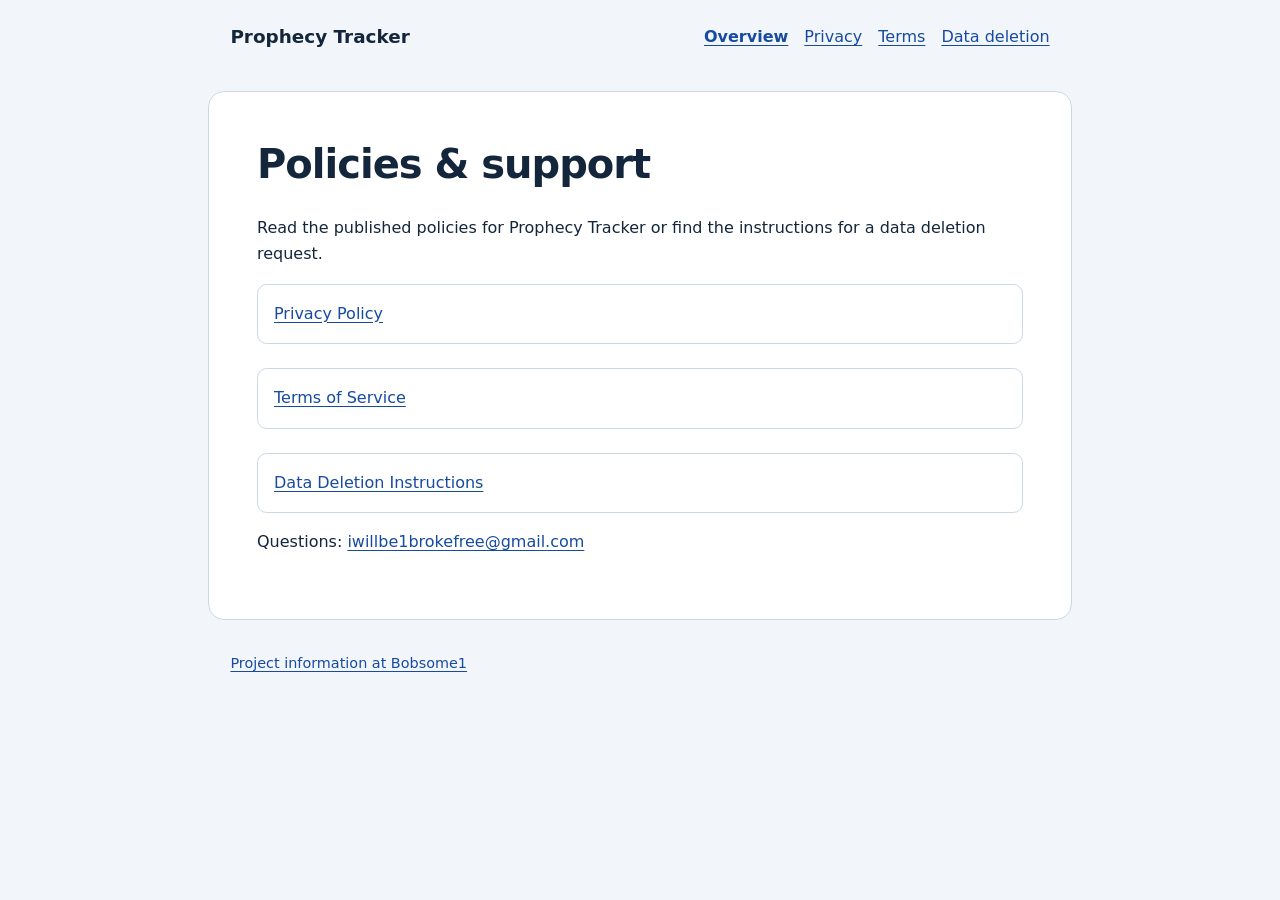
<file: index.html>
<!doctype html>
<html lang="en">
<head>
<meta charset="utf-8">
<meta name="viewport" content="width=device-width,initial-scale=1">
<title>Policies and support | Prophecy Tracker</title>
<meta name="description" content="Prophecy Tracker policy and support information.">
<link rel="stylesheet" href="style.css">
</head>
<body>
<a class="skip" href="#content">Skip to content</a>
<header><a class="brand" href="index.html">Prophecy Tracker</a><nav aria-label="Policy pages"><a href="index.html" aria-current="page">Overview</a><a href="privacy.html">Privacy</a><a href="terms.html">Terms</a><a href="data-deletion.html">Data deletion</a></nav></header>
<main id="content"><h1>Policies &amp; support</h1>
<p>Read the published policies for Prophecy Tracker or find the instructions for a data deletion request.</p>
<ul class="cards">
<li><a href="privacy.html">Privacy Policy</a></li>
<li><a href="terms.html">Terms of Service</a></li>
<li><a href="data-deletion.html">Data Deletion Instructions</a></li>
</ul>
<p>Questions: <a href="mailto:iwillbe1brokefree@gmail.com">iwillbe1brokefree@gmail.com</a></p></main>
<footer><a href="https://bobsome1.com">Project information at Bobsome1</a></footer>
</body>
</html>
</file>
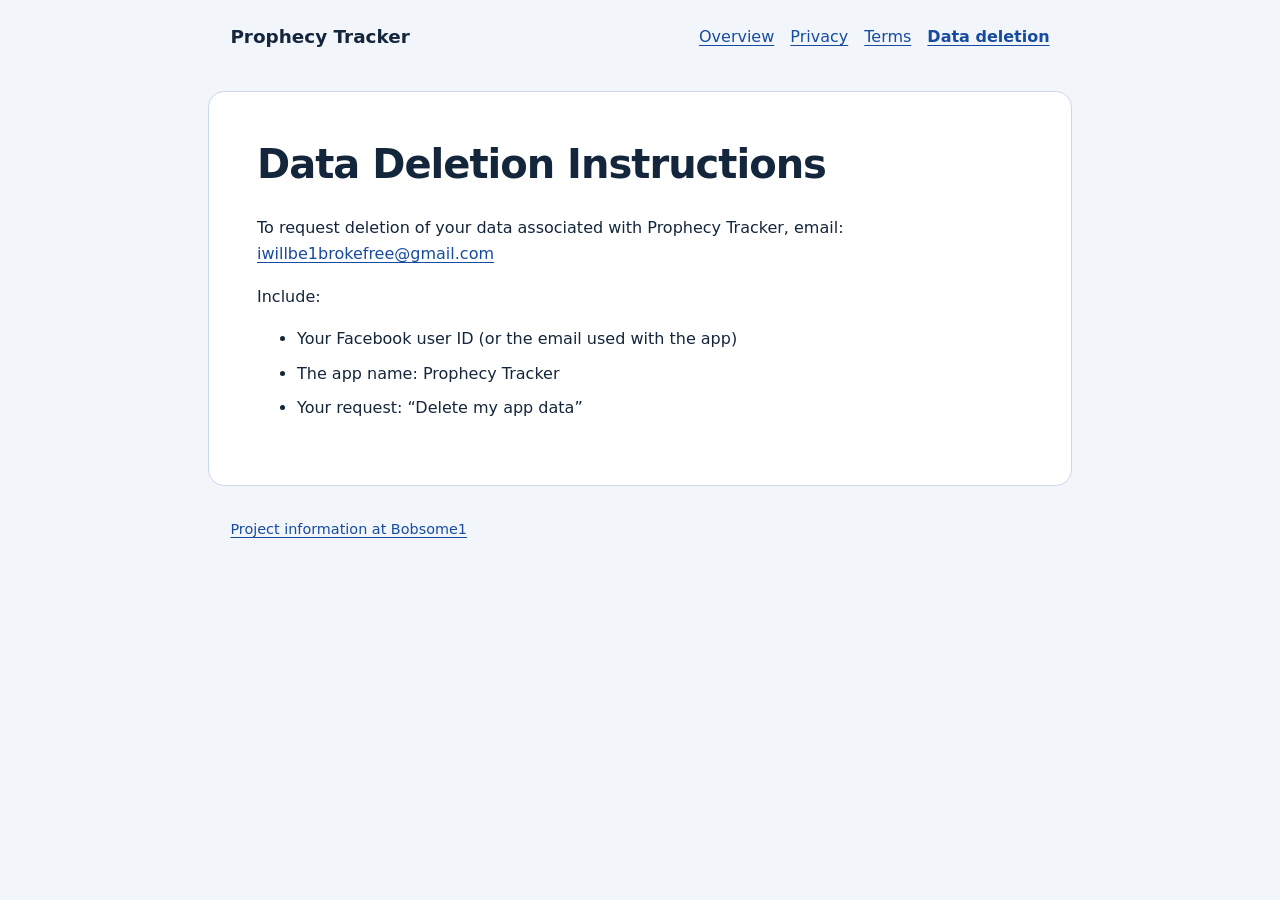
<file: data-deletion.html>
<!doctype html>
<html lang="en">
<head>
<meta charset="utf-8">
<meta name="viewport" content="width=device-width,initial-scale=1">
<title>Data Deletion Instructions | Prophecy Tracker</title>
<meta name="description" content="Prophecy Tracker policy and support information.">
<link rel="stylesheet" href="style.css">
</head>
<body>
<a class="skip" href="#content">Skip to content</a>
<header><a class="brand" href="index.html">Prophecy Tracker</a><nav aria-label="Policy pages"><a href="index.html">Overview</a><a href="privacy.html">Privacy</a><a href="terms.html">Terms</a><a href="data-deletion.html" aria-current="page">Data deletion</a></nav></header>
<main id="content"><h1>Data Deletion Instructions</h1>
<p>To request deletion of your data associated with Prophecy Tracker, email: <a href="mailto:iwillbe1brokefree@gmail.com">iwillbe1brokefree@gmail.com</a></p>
<p>Include:</p>
<ul>
  <li>Your Facebook user ID (or the email used with the app)</li>
  <li>The app name: Prophecy Tracker</li>
  <li>Your request: “Delete my app data”</li>
</ul></main>
<footer><a href="https://bobsome1.com">Project information at Bobsome1</a></footer>
</body>
</html>
</file>
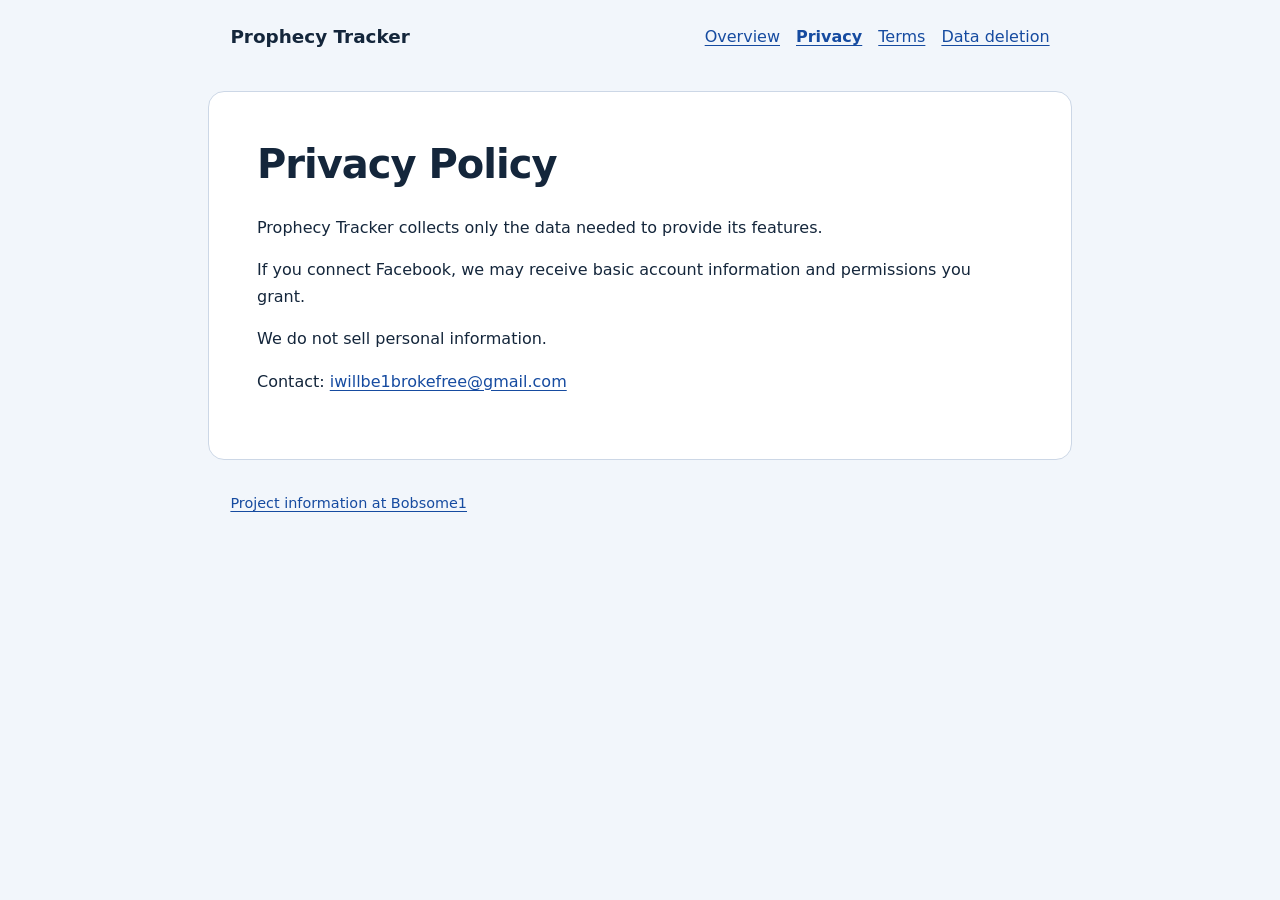
<file: privacy.html>
<!doctype html>
<html lang="en">
<head>
<meta charset="utf-8">
<meta name="viewport" content="width=device-width,initial-scale=1">
<title>Privacy Policy | Prophecy Tracker</title>
<meta name="description" content="Prophecy Tracker policy and support information.">
<link rel="stylesheet" href="style.css">
</head>
<body>
<a class="skip" href="#content">Skip to content</a>
<header><a class="brand" href="index.html">Prophecy Tracker</a><nav aria-label="Policy pages"><a href="index.html">Overview</a><a href="privacy.html" aria-current="page">Privacy</a><a href="terms.html">Terms</a><a href="data-deletion.html">Data deletion</a></nav></header>
<main id="content"><h1>Privacy Policy</h1>
<p>Prophecy Tracker collects only the data needed to provide its features.</p>
<p>If you connect Facebook, we may receive basic account information and permissions you grant.</p>
<p>We do not sell personal information.</p>
<p>Contact: <a href="mailto:iwillbe1brokefree@gmail.com">iwillbe1brokefree@gmail.com</a></p></main>
<footer><a href="https://bobsome1.com">Project information at Bobsome1</a></footer>
</body>
</html>
</file>
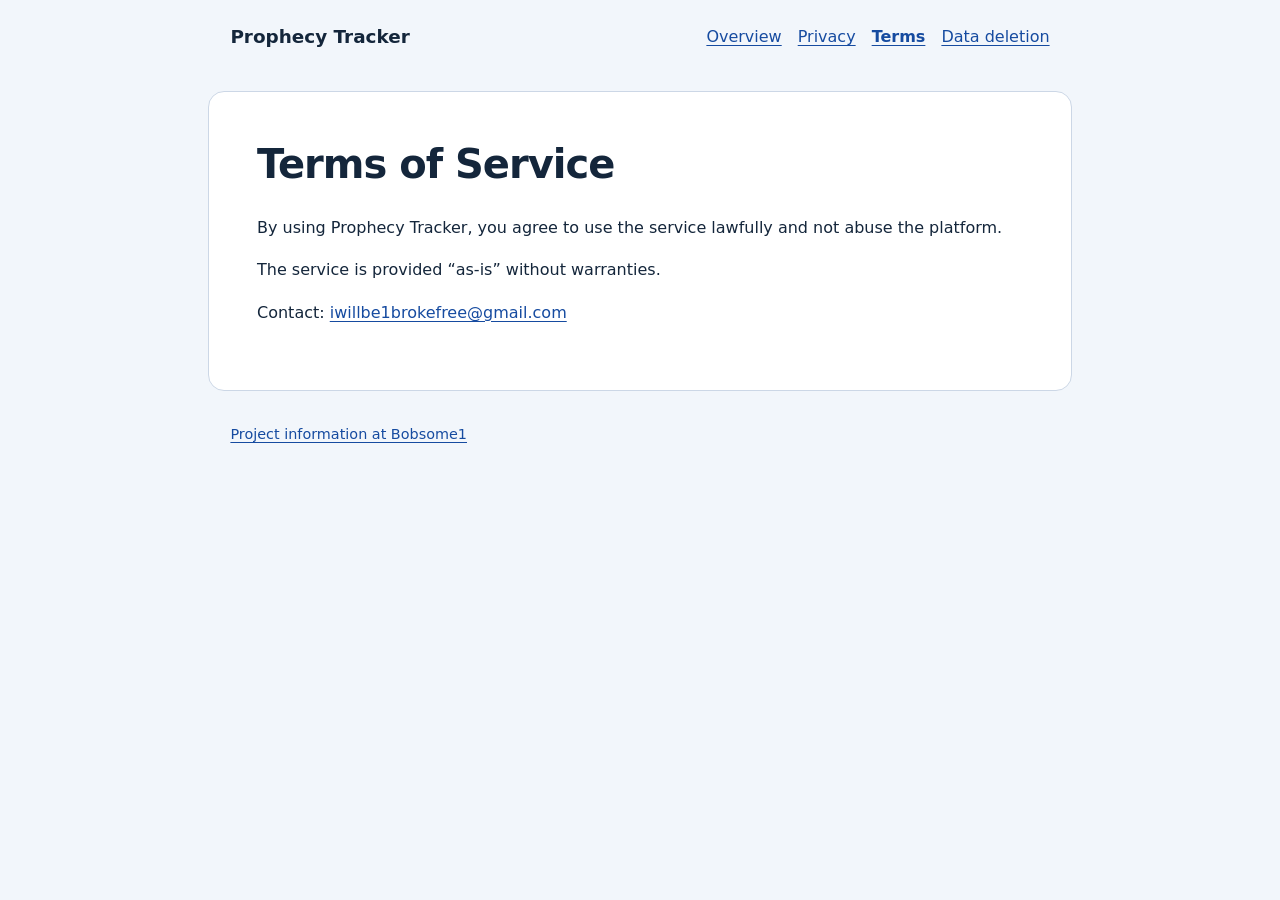
<file: terms.html>
<!doctype html>
<html lang="en">
<head>
<meta charset="utf-8">
<meta name="viewport" content="width=device-width,initial-scale=1">
<title>Terms of Service | Prophecy Tracker</title>
<meta name="description" content="Prophecy Tracker policy and support information.">
<link rel="stylesheet" href="style.css">
</head>
<body>
<a class="skip" href="#content">Skip to content</a>
<header><a class="brand" href="index.html">Prophecy Tracker</a><nav aria-label="Policy pages"><a href="index.html">Overview</a><a href="privacy.html">Privacy</a><a href="terms.html" aria-current="page">Terms</a><a href="data-deletion.html">Data deletion</a></nav></header>
<main id="content"><h1>Terms of Service</h1>
<p>By using Prophecy Tracker, you agree to use the service lawfully and not abuse the platform.</p>
<p>The service is provided “as-is” without warranties.</p>
<p>Contact: <a href="mailto:iwillbe1brokefree@gmail.com">iwillbe1brokefree@gmail.com</a></p></main>
<footer><a href="https://bobsome1.com">Project information at Bobsome1</a></footer>
</body>
</html>
</file>
<file: style.css>
*{box-sizing:border-box}html{font-family:system-ui,-apple-system,BlinkMacSystemFont,"Segoe UI",sans-serif;color:#14263b;background:#f2f6fb;font-size:100%}body{margin:0;line-height:1.65}a{color:#164ba0;text-underline-offset:.2em}a:focus-visible{outline:3px solid #e9a900;outline-offset:4px}header,main,footer{max-width:54rem;margin:auto;padding:1.4rem}header{display:flex;flex-wrap:wrap;gap:1rem;align-items:center;justify-content:space-between}.brand{font-weight:800;color:#14263b;text-decoration:none;font-size:1.15rem}nav{display:flex;flex-wrap:wrap;gap:.5rem 1rem}nav a[aria-current=page]{font-weight:750}main{background:white;border:1px solid #ccd7e6;border-radius:1rem;padding:clamp(1.4rem,5vw,3rem);margin-top:1rem;margin-bottom:2rem}h1{font-size:clamp(1.8rem,5vw,2.5rem);line-height:1.2;letter-spacing:-.025em;margin-top:0}p,li{font-size:1rem}li+li{margin-top:.5rem}footer{font-size:.9rem;padding-top:0}.cards{list-style:none;padding:0;display:grid;gap:1rem}.cards a{display:block;padding:1rem;border:1px solid #ccd7e6;border-radius:.6rem}.skip{position:absolute;left:1rem;top:-5rem;background:white;padding:.5rem}.skip:focus{top:1rem}@media(max-width:36rem){main{margin:0 1rem 1.5rem}header{display:block}nav{margin-top:1rem}}
</file>
